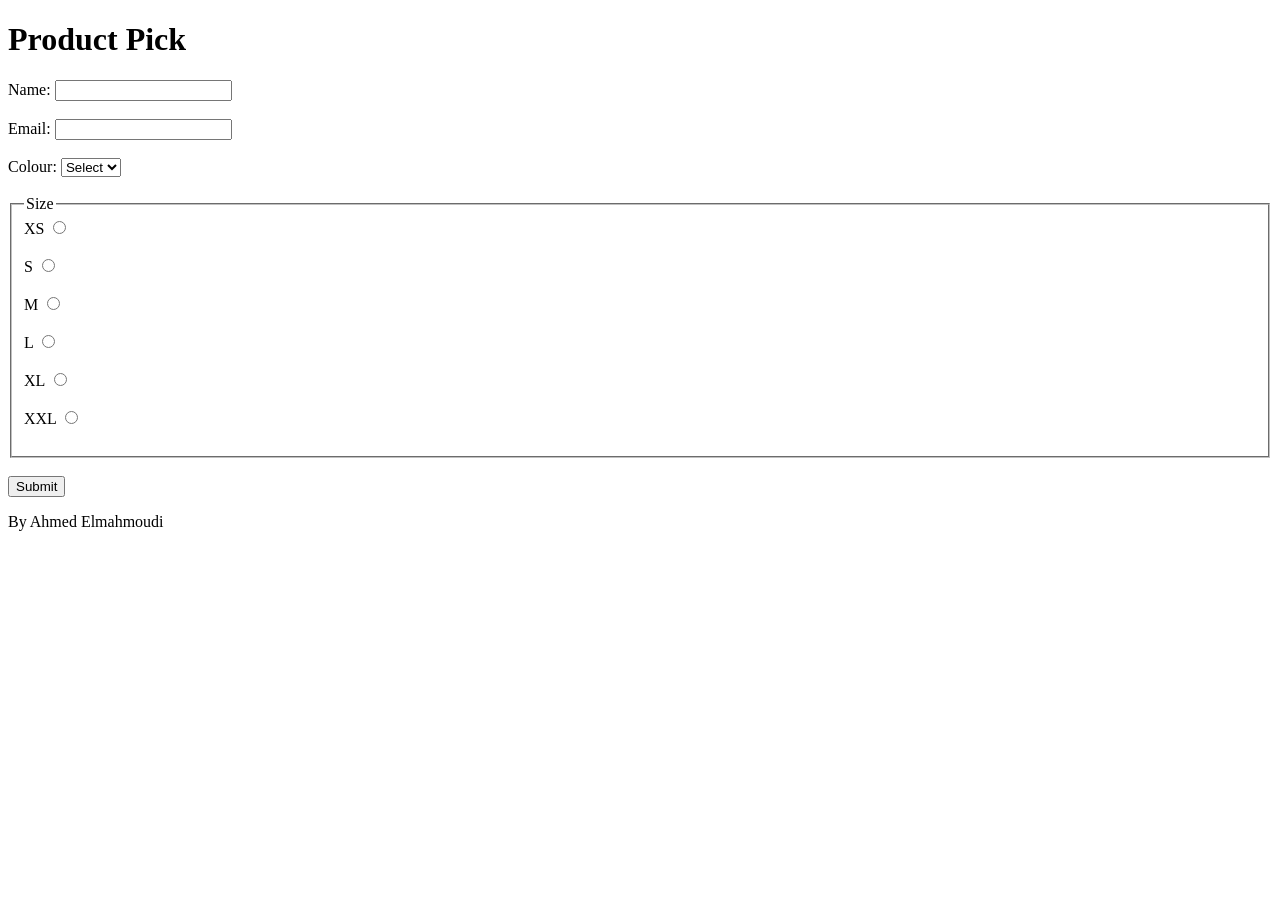
<file: Form-Controls/index.html>
<!doctype html>
<html lang="en">
  <head>
    <meta charset="utf-8" />
    <meta http-equiv="X-UA-Compatible" content="IE=edge" />
    <title>My form exercise</title>
    <meta name="description" content="" />
    <meta name="viewport" content="width=device-width, initial-scale=1" />
  </head>

  <body>
    <header>
      <h1>Product Pick</h1>
    </header>

    <main>
      <form class="form">
  
        <div>
          <label for="name"> Name:</label>
          <input type="text" name="name" id="name" minlength="2" required />
          <br><br>

          <label for="email"> Email:</label>
          <input type="email" name="email" id="email" required>
          <br><br>

          <label for="colour">Colour:</label>
          <select name="colour" id="colour" required>
            <option value="" selected disabled> Select</option>
            <option value="red"> Red</option>
            <option value="green">Green</option>
            <option value="blue">Blue</option>
          </select>
          <br><br>

          <fieldset>
            <legend>Size</legend>
            
            <label for="XS"> XS</label>
            <input type="radio" name="size" id="XS" value="XS" required>
            <br><br>

            <label for="S">S</label>
            <input type="radio" name="size" id="S" value="S">
            <br><br>
            
            <label for="M"> M</label>
            <input type="radio" name="size" id="M" value="M">
            <br><br>

            <label for="L"> L</label>
            <input type="radio" name="size" id="L" value="L">
            <br><br>

            <label for="XL"> XL</label>
            <input type="radio" name="size" id="XL" value="XL">
            <br><br>

            <label for="XXL"> XXL</label>
            <input type="radio" name="size" id="XXL" value="XXL">
            <br><br>

          </fieldset>

          <br>
          <button type="submit">Submit</button>
        </div>

        

      </form>
    </main> 

    <footer>
      <p>By Ahmed Elmahmoudi</p>
    </footer>
  </body>
</html>
</file>
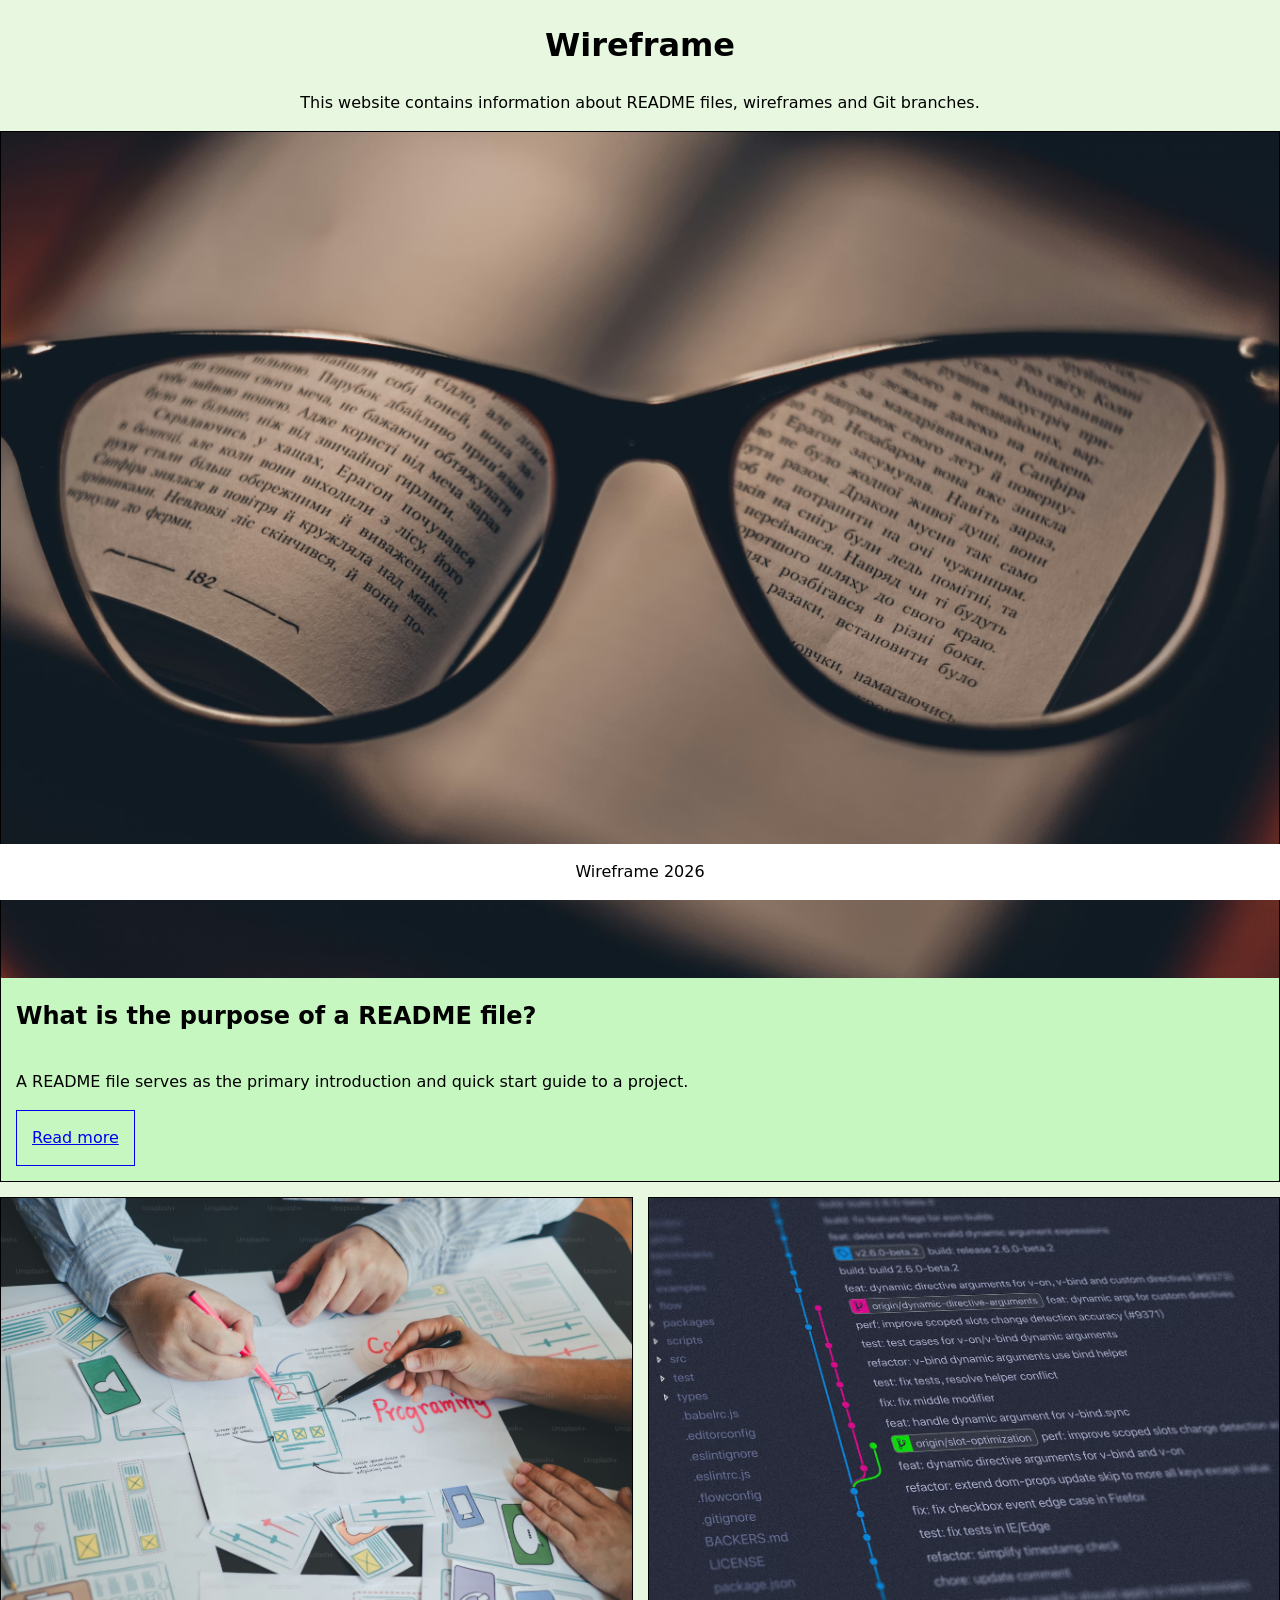
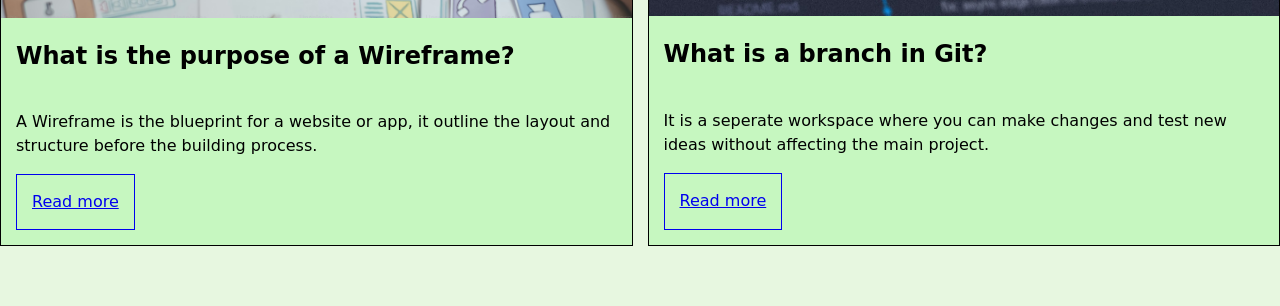
<file: Wireframe/index.html>
<!doctype html>
<html lng="en">
  <head>
    <meta charset="UTF-8" />
    <meta name="viewport" content="width=device-width, initial-scale=1.0" />
    <title>Wireframe</title>
    <link rel="stylesheet" href="style.css" />
  </head>
  <body>
    <header>
      <h1>Wireframe</h1>
      <p>
        This website contains information about README files, wireframes and Git
        branches.
      </p>
    </header>
    <main>
      <article class="articles">
        <img src="READMEimage.avif" alt="README Glasses" />
        <h2>What is the purpose of a README file?</h2>
        <p>
          A README file serves as the primary introduction and quick start guide
          to a project.
        </p>
        <a
          href="https://docs.github.com/en/repositories/managing-your-repositorys-settings-and-features/customizing-your-repository/about-readmes"
          >Read more</a
        >
      </article>

      <article class="articles">
        <img src="Wireframeimage.avif" alt="Wireframe Plans" />
        <h2>What is the purpose of a Wireframe?</h2>
        <p>
          A Wireframe is the blueprint for a website or app, it outline the
          layout and structure before the building process.
        </p>
        <a href="https://www.figma.com/resource-library/what-is-wireframing/"
          >Read more</a
        >
      </article>

      <article class="articles">
        <img src="GitBranchimage.avif" alt="Someone's been commiting often" />
        <h2>What is a branch in Git?</h2>
        <p>
          It is a seperate workspace where you can make changes and test new
          ideas without affecting the main project.
        </p>
        <a href="https://www.w3schools.com/git/git_branch.asp">Read more</a>
      </article>
    </main>
    <footer>
      <p>Wireframe 2026</p>
    </footer>
  </body>
</html>
</file>
<file: Wireframe/style.css>
/* Here are some starter styles
You can edit these or replace them entirely 
It's showing you a common way to organise CSS 
And includes solutions to common problems 
As well as useful links to learn more */

/* ====== Design Palette ======
 This is our "design palette".
 It sets out the colours, fonts, styles etc to be used in this design 
 At work, a designer will give these to you based on the corporate brand, but while you are learning
 You can design it yourself if you like
 Inspect the starter design with Devtools
 Click on the colour swatches to see what is happening
 I've put some useful CSS you won't have learned yet
 For you to explore and play with if you are interested
 https://web.dev/articles/min-max-clamp
 https://scrimba.com/learn-css-variables-c026
====== Design Palette ====== */
:root {
  --paper: oklch(7 0 0);
  --ink: color-mix(in oklab, var(--color) 5%, black);
  --font: 100%/1.5 system-ui;
  --space: clamp(6px, 6px + 2vw, 15px);
  --line: 1px solid;
  --container: 1280px;
}
/* ====== Base Elements ======
 General rules for basic HTML elements in any context */
 header {
  text-align: center;
}

body {
  background: var(--paper);
  color: var(--ink);
  font: var(--font);
  background: rgba(160, 227, 134, 0.252);
  padding: 0;
  margin: 0;

}
a {
  padding: var(--space);
  border: var(--line);
  max-width: fit-content;
}
img,
svg {
  width: 100%;
  object-fit: cover;
}
/* ====== Site Layout ====== 
Setting the overall rules for page regions
https://www.w3.org/WAI/tutorials/page-structure/regions/
*/
main {
  max-width: var(--container);
  margin: 0 auto calc(var(--space) * 4) auto;
}
footer {
  position: fixed;
  bottom: 0;
  text-align: center;
  background: white; 
  display: block;
  width: 100%;
}

/* ====== Articles Grid Layout ====
Setting the rules for how articles are placed in the main element.
Inspect this in Devtools and click the "grid" button in the Elements view
Play with the options that come up.
https://developer.chrome.com/docs/devtools/css/grid
https://gridbyexample.com/learn/
*/
main {
  display: grid;
  grid-template-columns: 1fr 1fr;
  gap: var(--space);
  > *:first-child {
    grid-column: span 2;
  }
}
/* ====== Article Layout ====== 
Setting the rules for how elements are placed in the article. 
Now laying out just the INSIDE of the repeated card/article design.
Keeping things orderly and separate is the key to good, simple CSS.
*/
article {
  border: var(--line);
  padding-bottom: var(--space);
  text-align: left;
  display: grid;
  grid-template-columns: var(--space) 1fr var(--space);
  > * {
    grid-column: 2/3;
  }
  > img {
    grid-column: span 3;
  }
}

.articles {
  background: #1bf91b29;

}
</file>
